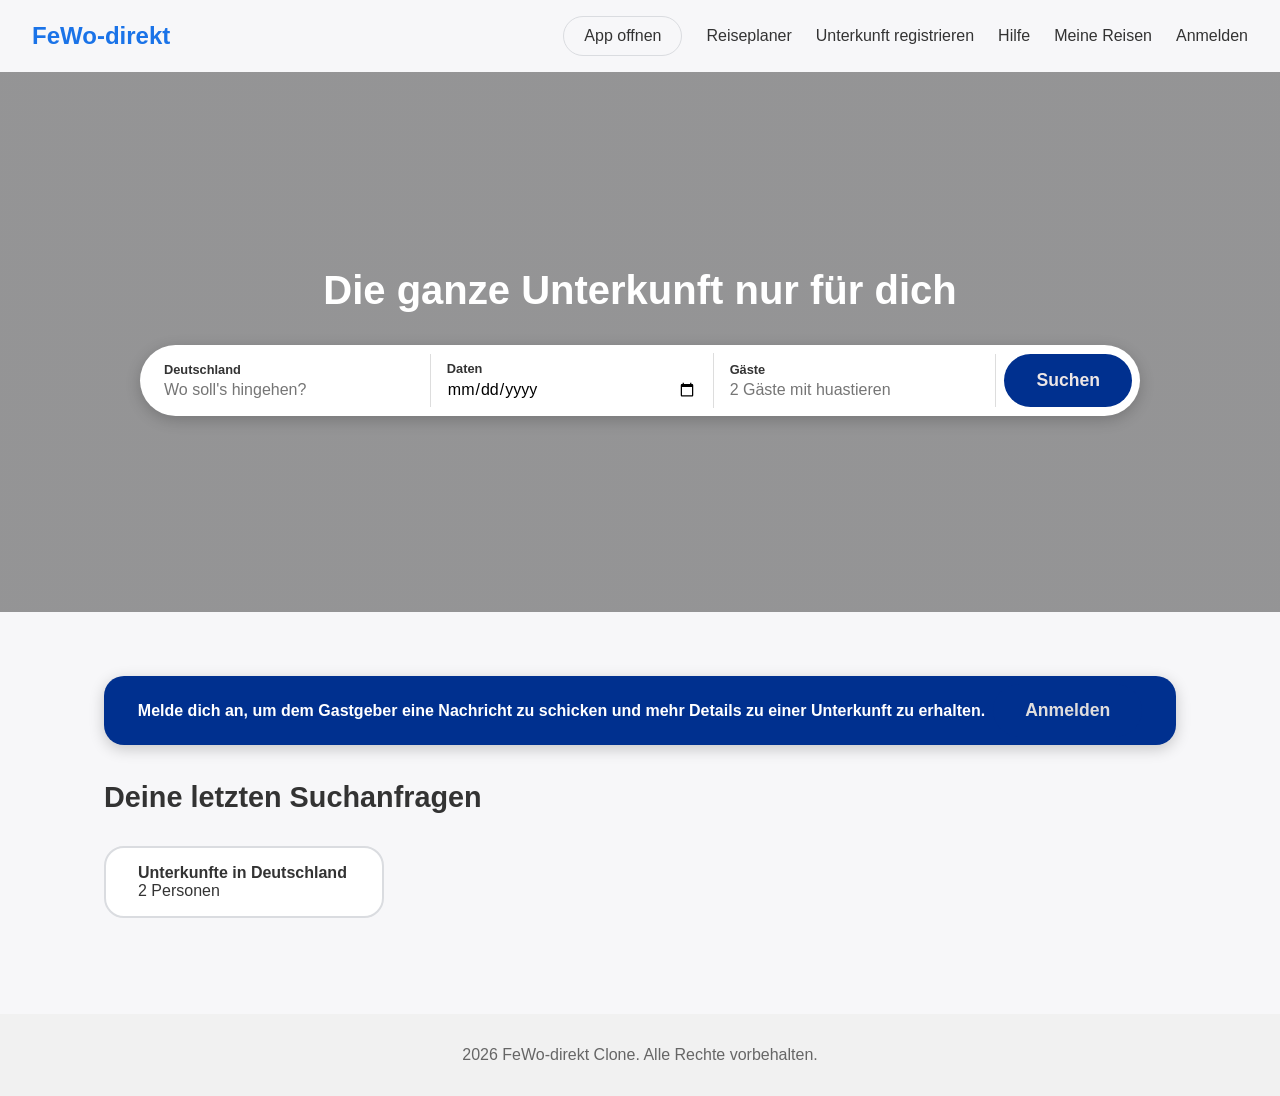
<file: index.html>
<!DOCTYPE html>
<html lang="en">
<head>
    <meta charset="UTF-8">
    <meta name="viewport" content="width=device-width, initial-scale=1.0">
    <title>Front Page</title>
    <link rel="stylesheet" href="webpage.css">

</head>
<body>
    <nav class="navbar">
        <div class="logo">
            <h2>FeWo-direkt</h2>
            </div>
        <div class="nav-links">
            <div class="pin"><button class="signup-btn"><a href="#">App offnen</a></button></div>
            <a href="#">Reiseplaner</a>
            <a href="#">Unterkunft registrieren</a>
            <a href="#">Hilfe</a>
            <a href="#">Meine Reisen</a>
            <a href="#">Anmelden</a>
        </div>
    </nav>
    <header class="hero">
        <div class="hero-content">
            <h1>Die ganze Unterkunft nur für dich</h1>
            <form class="search-bar">
                 <div class="search-field">
                    <label>Deutschland</label>
                    <input type="text" placeholder="Wo soll's hingehen?">
                </div>
                <div class="search-field">
                    <label>Daten</label>
                    <input type="date">
                </div>
                <div class="search-field">
                    <label>Gäste</label>
                    <input type="text" placeholder="2 Gäste mit huastieren">
                </div>
                <button type="submit" class="search-btn">Suchen</button>
                 
            </form>
        </div>
    </header>
    <main class="content">
        <div class="message-bar">
            <p><b>Melde dich an, um dem Gastgeber eine Nachricht zu schicken und mehr Details zu einer Unterkunft zu erhalten.</b></p>
            <button class="message-btn">Anmelden</button>
        </div>
        <br>
       <br>
       <h2>Deine letzten Suchanfragen</h2>
       <div class="message2-bar">
        <p><b> Unterkunfte in Deutschland </b><br> 2 Personen </b></p>
       </div>
    </main>
    <footer class="footer">
        <p>2026 FeWo-direkt Clone. Alle Rechte vorbehalten.</p>
    </footer>
        
</body>
</html>
</file>
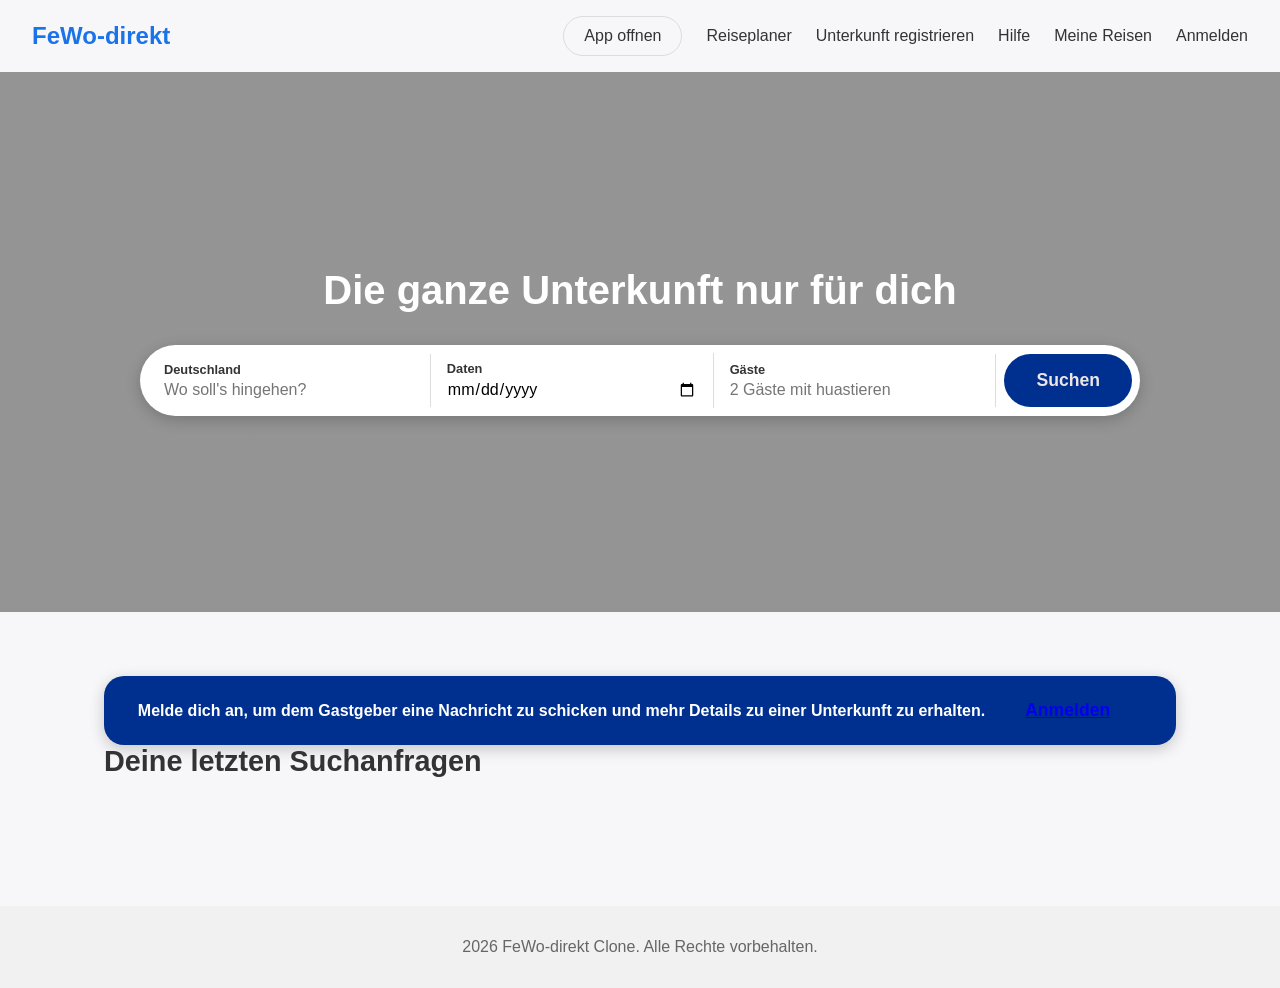
<file: webpage.html>
<!DOCTYPE html>
<html lang="en">
<head>
    <meta charset="UTF-8">
    <meta name="viewport" content="width=device-width, initial-scale=1.0">
    <title>Front Page</title>
    <link rel="stylesheet" href="webpage.css">

</head>
<body>
    <nav class="navbar">
        <div class="logo">
            <h2>FeWo-direkt</h2>
            </div>
        <div class="nav-links">
            <div class="pin"><button class="signup-btn"><a href="#">App offnen</a></button></div>
            <a href="#">Reiseplaner</a>
            <a href="#">Unterkunft registrieren</a>
            <a href="#">Hilfe</a>
            <a href="#">Meine Reisen</a>
            <a href="#">Anmelden</a>
        </div>
    </nav>
    <header class="hero">
        <div class="hero-content">
            <h1>Die ganze Unterkunft nur für dich</h1>
            <form class="search-bar">
                 <div class="search-field">
                    <label>Deutschland</label>
                    <input type="text" placeholder="Wo soll's hingehen?">
                </div>
                <div class="search-field">
                    <label>Daten</label>
                    <input type="date">
                </div>
                <div class="search-field">
                    <label>Gäste</label>
                    <input type="text" placeholder="2 Gäste mit huastieren">
                </div>
                <button type="submit" class="search-btn">Suchen</button>
                 
            </form>
        </div>
    </header>
    <main class="content">
        <div class="message-bar">
            <p>Melde dich an, um dem Gastgeber eine Nachricht zu schicken und mehr Details zu einer Unterkunft zu erhalten.</p>
            <button class="search-btn"><a href="#">Anmelden</a></button>
        </div>
        <h2>Deine letzten Suchanfragen</h2>

    </main>
    <footer class="footer">
        <p>2026 FeWo-direkt Clone. Alle Rechte vorbehalten.</p>
    </footer>
        
</body>
</html>
</file>
<file: webpage.css>
*{
    margin: 0;
    padding: 0;
    box-sizing: border-box;
    font-family: 'Segoie UI', 'Segoe UI', Tahoma, Geneva, Verdana, sans-serif;
}
body {
    background-color: #f7f7f9;
    color: #333;
}
.navbar {
    display: flex;
    justify-content: space-between;
    align-items: center;
    padding: 1rem 2rem;
    background-color: var(--bg-white);
    top: 0;
    z-index: 100;
}
.logo h2 {
    color: #1a73e8; 
    font-size: 1.5rem;
    font-weight: bold;
}
.nav-links {
    display: flex;
    align-items: center;
    gap: 1.5rem;
}
.nav-links a {
    text-decoration: none;
    color: #333;
    font-weight: 500;
    transition: color 0.3s;
}

.signup-btn {
    display: inline-flex;
    align-items: center;
    gap: 12px;
    padding: 10px 20px;
    background-color: transparent;
    color: #1a73e8;
    border: 1px solid #dadce0;
    border-radius: 50px;
    font-family: 'Roboto', sans-serif;
    font-size: 16px;
    font-weight: 500;
    cursor: pointer;
    transition: background-color 0.3s, box-shadow 0.3s;

}
.pin{
   color:#1a73e8;
}
.signup-btn:hover {
    background-color: #f8f9fa;
    border-color:#d2e3fc; 
}
.hero {
    height: 60vh;
    min-height: 400px;
    background-image: linear-gradient(rgba(0, 0, 0, 0.4), rgba(0, 0, 0, 0.4)), url('https://images.unsplash.com/photo-1476514525535-07fb3b4ae5f1?auto=format&fit=crop&w=1600&q=80');
    background-size: cover;
    background-position: center;
    display: flex;
    justify-content: center;
    align-items: center;
    padding: 0 5%;
}
.hero-content {
    width: 100%;
    max-width: 1000px;
    text-align: center;
}
.hero-content h1 {
    color: white;
    font-size: 2.5rem;
    margin-bottom: 2rem;
}
.search-bar {
    display: flex;
    background: white;
    padding: 0.5rem;
    border-radius: 40px;
    box-shadow: 0 4px 15px rgba(0,0,0,0.2);
    align-items: center;
    flex-wrap: wrap; 
}
.search-field {
    flex: 1;
    display: flex;
    flex-direction: column;
    padding: 0.5rem 1rem;
    border-right: 1px solid #ddd;
    text-align: left;
}
.search-field:nth-child(4) {
    border-right: none;
}
.search-field label {
    font-size: 0.8rem;
    font-weight: bold;
    margin-bottom: 0.2rem;
}
.search-field input {
    border: none;
    outline: none;
    font-size: 1rem;
    background: transparent;
}
.search-btn {
    background-color: #00308F;
    color: rgb(236, 229, 229);
    border: none;
    padding: 1rem 2rem;
    border-radius: 30px;
    cursor: pointer;
    font-size: 1.1rem;
    font-weight: bold;
    margin-left: 0.5rem;
}
.search-btn:hover {
    background-color: #002060;
}
.content {
    padding: 4rem 5%;
    max-width: 1200px;
    margin: auto;
}
.content h2 {
    margin-bottom: 2rem;
    font-size: 1.8rem;
}
.footer {
    text-align: center;
    padding: 2rem;
    background-color: #f1f1f1;
    color: #666;
    margin-top: 2rem;
}

.message-bar{
    display: flex;
    background: #00308F;
    padding: 0.5rem 1rem;
    border-radius: 20px;
    box-shadow: 0 4px 15px rgba(0,0,0,0.2);
    align-items: center;
    justify-content: center;
    color: white;
    font-size: 1rem;
    font-weight: bold;

}
.message-btn{
    background-color: #00308F;
    color: rgb(223, 221, 221);
    border: none;
    padding: 1rem 2rem;
    border-radius: 30px;
    cursor: pointer;
    font-size: 1.1rem;
    font-weight: bold;
    margin-left: 0.5rem;
}
.message-btn:hover {
    background-color: #6077a7;
}
.message2-bar{
    width: 280px;
    background-color: rgb(255, 255, 255);
    padding: 1rem 2rem;
    border-radius: 20px;
    margin-top: 2rem;
    border: 2px solid #dadce0;
}
</file>
